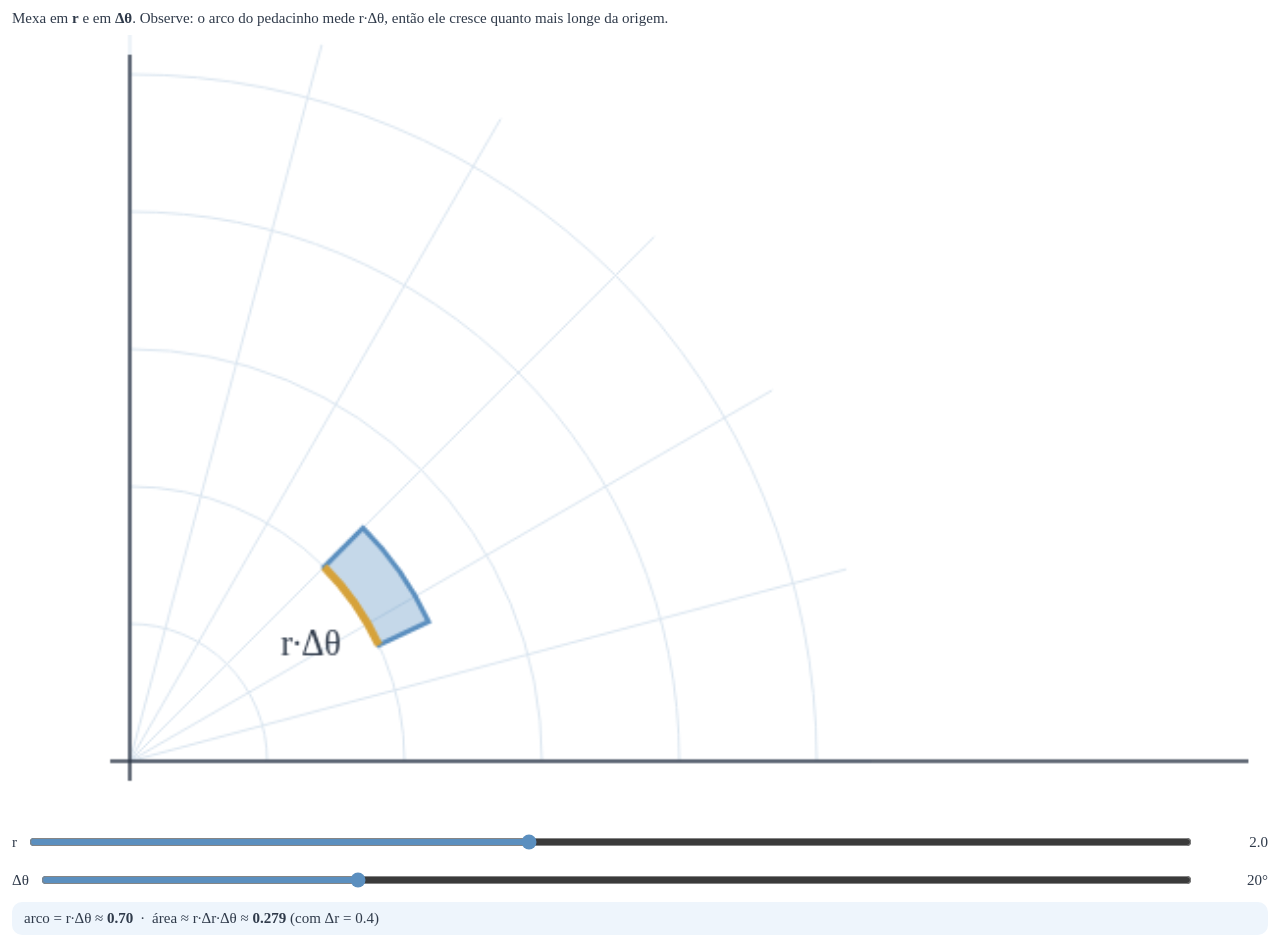
<file: exemplos/midia/calc3-elemento-area-polar.html>
<!DOCTYPE html>
<html lang="pt-BR">
<head>
<meta charset="utf-8">
<meta name="viewport" content="width=device-width, initial-scale=1">
<style>
  html, body { margin: 0; background: #fff; font-family: Georgia, 'Times New Roman', serif; color: #2f3a4a; }
  .wrap { padding: 10px 12px 14px; }
  p { margin: 0 0 8px; font-size: 15px; }
  canvas { width: 100%; height: auto; display: block; touch-action: none; }
  label { display: flex; align-items: center; gap: 10px; font-size: 15px; margin: 6px 0; }
  input[type=range] { flex: 1; accent-color: #5b8fbf; height: 28px; }
  .v { min-width: 64px; text-align: right; font-variant-numeric: tabular-nums; }
  .out { font-size: 15px; background: #eef5fc; border-radius: 10px; padding: 8px 12px; margin-top: 6px; }
</style>
</head>
<body>
<div class="wrap">
  <p>Mexa em <b>r</b> e em <b>Δθ</b>. Observe: o arco do pedacinho mede r·Δθ, então ele cresce quanto mais longe da origem.</p>
  <canvas id="c" width="640" height="400"></canvas>
  <label>r <input id="r" type="range" min="0.5" max="4" step="0.1" value="2"><span class="v" id="rv"></span></label>
  <label>Δθ <input id="t" type="range" min="5" max="60" step="1" value="20"><span class="v" id="tv"></span></label>
  <div class="out" id="out"></div>
</div>
<script>
  const c = document.getElementById('c'), g = c.getContext('2d');
  const R = document.getElementById('r'), T = document.getElementById('t');
  const dr = 0.4, O = { x: 60, y: 370 }, S = 70;
  function draw() {
    const r = +R.value, dt = +T.value * Math.PI / 180, th0 = 25 * Math.PI / 180;
    g.clearRect(0, 0, c.width, c.height);
    g.strokeStyle = '#dbe6f0'; g.lineWidth = 1;
    for (let k = 1; k <= 5; k++) { g.beginPath(); g.arc(O.x, O.y, k * S, -Math.PI / 2, 0); g.stroke(); }
    for (let a = 0; a <= 90; a += 15) { const q = a * Math.PI / 180; g.beginPath(); g.moveTo(O.x, O.y); g.lineTo(O.x + 5.4 * S * Math.cos(q), O.y - 5.4 * S * Math.sin(q)); g.stroke(); }
    g.strokeStyle = '#2f3a4a'; g.lineWidth = 1.5;
    g.beginPath(); g.moveTo(O.x - 10, O.y); g.lineTo(c.width - 10, O.y); g.moveTo(O.x, O.y + 10); g.lineTo(O.x, 10); g.stroke();
    // pedacinho
    g.beginPath();
    g.arc(O.x, O.y, (r + dr) * S, -th0, -th0 - dt, true);
    g.arc(O.x, O.y, r * S, -th0 - dt, -th0, false);
    g.closePath(); g.fillStyle = 'rgba(91,143,191,.35)'; g.fill(); g.strokeStyle = '#5b8fbf'; g.lineWidth = 2.5; g.stroke();
    // arco interno destacado
    g.beginPath(); g.arc(O.x, O.y, r * S, -th0, -th0 - dt, true); g.strokeStyle = '#d6a23a'; g.lineWidth = 4; g.stroke();
    g.fillStyle = '#2f3a4a'; g.font = '18px Georgia';
    const m = th0 + dt / 2;
    g.fillText('r·Δθ', O.x + (r * S - 46) * Math.cos(m), O.y - (r * S - 46) * Math.sin(m));
    document.getElementById('rv').textContent = r.toFixed(1);
    document.getElementById('tv').textContent = T.value + '°';
    const arco = r * dt;
    document.getElementById('out').innerHTML = `arco = r·Δθ ≈ <b>${arco.toFixed(2)}</b> &nbsp;·&nbsp; área ≈ r·Δr·Δθ ≈ <b>${(r * dr * dt).toFixed(3)}</b> (com Δr = ${dr})`;
  }
  R.oninput = T.oninput = draw; draw();
</script>
</body>
</html>
</file>
